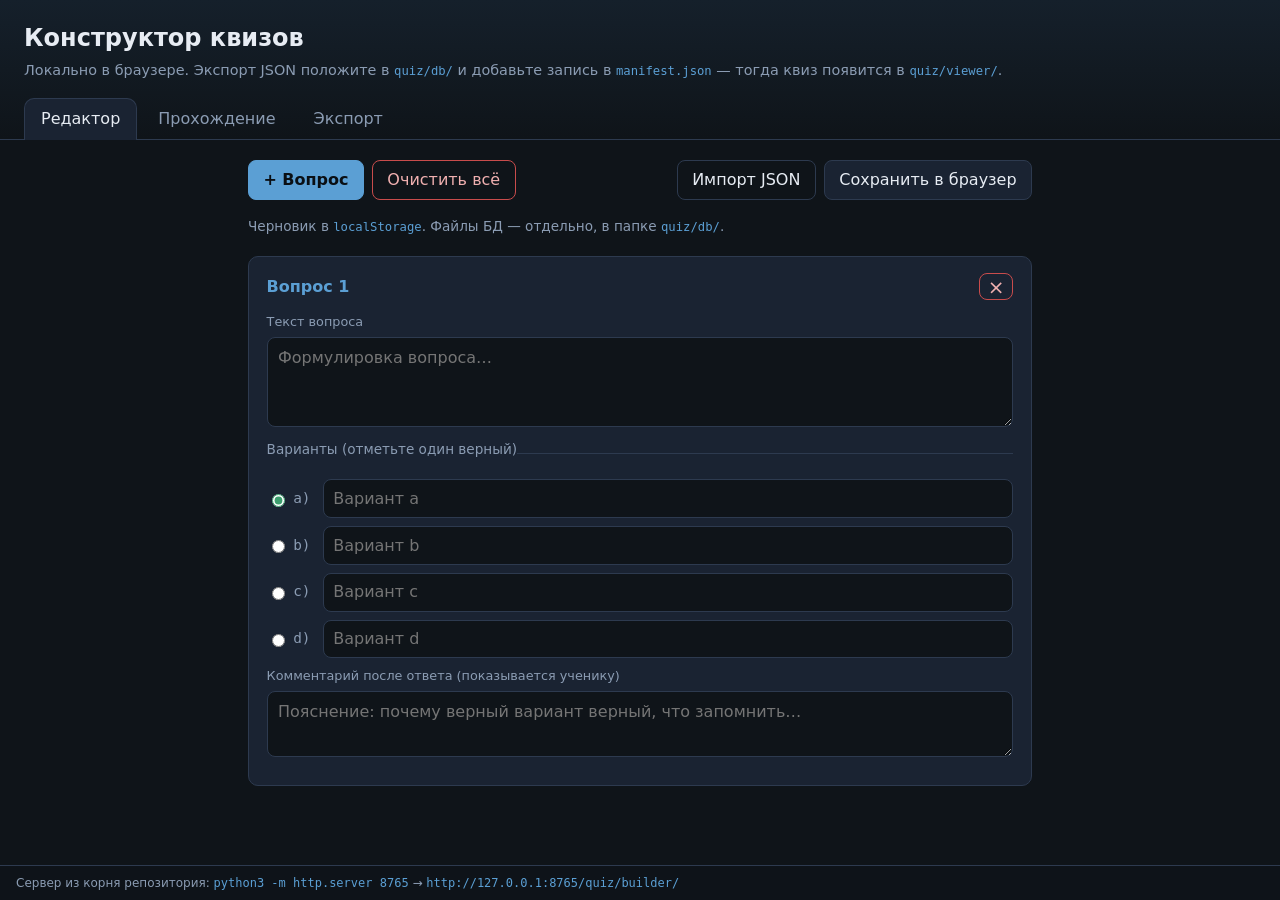
<file: quiz/builder/index.html>
<!DOCTYPE html>
<html lang="ru">
  <head>
    <meta charset="UTF-8" />
    <meta name="viewport" content="width=device-width, initial-scale=1" />
    <title>Конструктор квизов</title>
    <link rel="stylesheet" href="styles.css" />
  </head>
  <body>
    <header class="top">
      <h1>Конструктор квизов</h1>
      <p class="tagline">
        Локально в браузере. Экспорт JSON положите в <code>quiz/db/</code> и добавьте запись в
        <code>manifest.json</code> — тогда квиз появится в <code>quiz/viewer/</code>.
      </p>
      <nav class="tabs" role="tablist">
        <button type="button" class="tab active" data-tab="edit" role="tab" aria-selected="true">Редактор</button>
        <button type="button" class="tab" data-tab="play" role="tab" aria-selected="false">Прохождение</button>
        <button type="button" class="tab" data-tab="export" role="tab" aria-selected="false">Экспорт</button>
      </nav>
    </header>

    <main>
      <section id="panel-edit" class="panel active" aria-labelledby="edit-heading">
        <h2 id="edit-heading" class="sr-only">Редактор</h2>
        <div class="toolbar">
          <button type="button" id="btn-add-question" class="btn primary">+ Вопрос</button>
          <button type="button" id="btn-clear-all" class="btn danger ghost">Очистить всё</button>
          <span class="toolbar-gap"></span>
          <label class="btn ghost file-btn">
            Импорт JSON
            <input type="file" id="import-json" accept=".json,application/json" hidden />
          </label>
          <button type="button" id="btn-save-local" class="btn">Сохранить в браузер</button>
        </div>
        <p class="hint">Черновик в <code>localStorage</code>. Файлы БД — отдельно, в папке <code>quiz/db/</code>.</p>
        <div id="questions-list" class="questions-list"></div>
      </section>

      <section id="panel-play" class="panel" hidden aria-labelledby="play-heading">
        <h2 id="play-heading" class="sr-only">Прохождение</h2>
        <div class="toolbar">
          <button type="button" id="btn-play-start" class="btn primary">Начать заново</button>
          <span id="play-progress" class="muted"></span>
        </div>
        <div id="play-area" class="play-area"></div>
      </section>

      <section id="panel-export" class="panel" hidden aria-labelledby="export-heading">
        <h2 id="export-heading" class="sr-only">Экспорт</h2>
        <div class="toolbar">
          <button type="button" id="btn-export-md" class="btn primary">Скачать .md</button>
          <button type="button" id="btn-export-json" class="btn">Скачать .json для quiz/db</button>
        </div>
        <label class="field">
          <span>id квиза (латиница, для имени файла и manifest)</span>
          <input type="text" id="export-id" placeholder="naprimer-peremennye" />
        </label>
        <label class="field">
          <span>Заголовок (title)</span>
          <input type="text" id="export-title" value="Квиз" />
        </label>
        <label class="field">
          <span>Описание (description), опционально</span>
          <input type="text" id="export-desc" placeholder="Кратко для списка в viewer" />
        </label>
        <label class="field">
          <span>Превью Markdown</span>
          <textarea id="export-preview" readonly rows="12"></textarea>
        </label>
      </section>
    </main>

    <footer class="foot">
      Сервер из корня репозитория:
      <code>python3 -m http.server 8765</code> →
      <code>http://127.0.0.1:8765/quiz/builder/</code>
    </footer>

    <template id="tpl-question">
      <article class="q-card" data-qid="">
        <div class="q-card-head">
          <span class="q-num"></span>
          <button type="button" class="btn icon danger remove-q" title="Удалить вопрос" aria-label="Удалить вопрос">×</button>
        </div>
        <label class="field">
          <span>Текст вопроса</span>
          <textarea class="q-text" rows="3" placeholder="Формулировка вопроса…"></textarea>
        </label>
        <fieldset class="options">
          <legend>Варианты (отметьте один верный)</legend>
          <div class="opt" data-i="0">
            <label class="opt-correct"><input type="radio" class="q-correct" name="" value="0" /><span>a)</span></label>
            <input type="text" class="q-opt" placeholder="Вариант a" />
          </div>
          <div class="opt" data-i="1">
            <label class="opt-correct"><input type="radio" class="q-correct" name="" value="1" /><span>b)</span></label>
            <input type="text" class="q-opt" placeholder="Вариант b" />
          </div>
          <div class="opt" data-i="2">
            <label class="opt-correct"><input type="radio" class="q-correct" name="" value="2" /><span>c)</span></label>
            <input type="text" class="q-opt" placeholder="Вариант c" />
          </div>
          <div class="opt" data-i="3">
            <label class="opt-correct"><input type="radio" class="q-correct" name="" value="3" /><span>d)</span></label>
            <input type="text" class="q-opt" placeholder="Вариант d" />
          </div>
        </fieldset>
        <label class="field">
          <span>Комментарий после ответа (показывается ученику)</span>
          <textarea class="q-comment" rows="2" placeholder="Пояснение: почему верный вариант верный, что запомнить…"></textarea>
        </label>
      </article>
    </template>

    <script src="app.js"></script>
  </body>
</html>
</file>
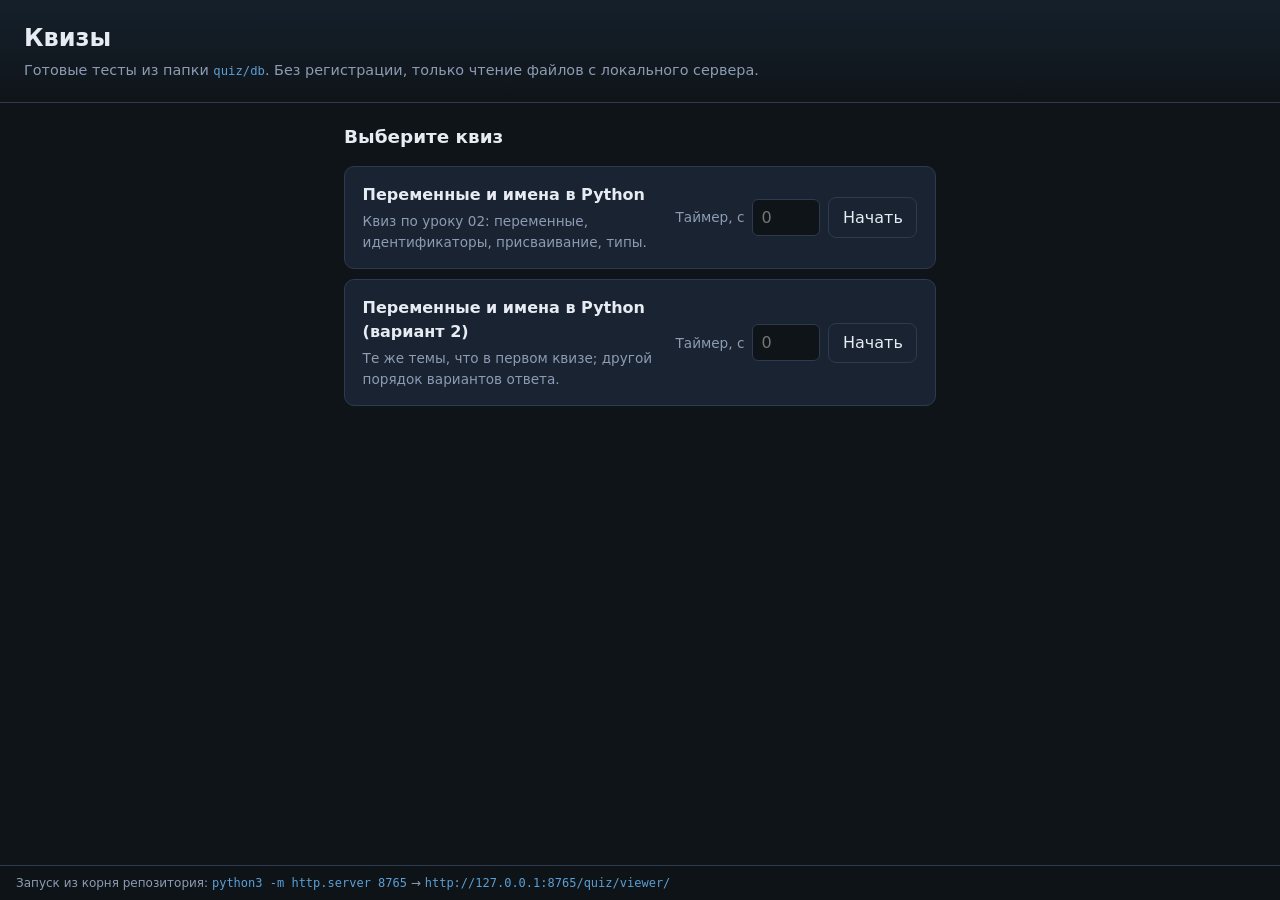
<file: quiz/viewer/index.html>
<!DOCTYPE html>
<html lang="ru">
  <head>
    <meta charset="UTF-8" />
    <meta name="viewport" content="width=device-width, initial-scale=1" />
    <title>Квизы</title>
    <link rel="stylesheet" href="styles.css" />
  </head>
  <body>
    <header class="top">
      <h1>Квизы</h1>
      <p class="tagline">Готовые тесты из папки <code>quiz/db</code>. Без регистрации, только чтение файлов с локального сервера.</p>
    </header>

    <main>
      <section id="screen-list" class="screen active">
        <h2 class="h2">Выберите квиз</h2>
        <p id="list-error" class="error" hidden></p>
        <ul id="quiz-list" class="quiz-list"></ul>
      </section>

      <section id="screen-play" class="screen" hidden>
        <div class="play-bar">
          <button type="button" id="btn-back" class="btn ghost">← К списку</button>
          <span id="play-title" class="play-title"></span>
          <span id="play-progress" class="muted"></span>
        </div>
        <div id="play-area" class="play-area"></div>
      </section>
    </main>

    <footer class="foot">
      Запуск из корня репозитория:
      <code>python3 -m http.server 8765</code> →
      <code>http://127.0.0.1:8765/quiz/viewer/</code>
    </footer>

    <script src="app.js"></script>
  </body>
</html>
</file>
<file: quiz/builder/styles.css>
:root {
  --bg: #0f1419;
  --surface: #1a2332;
  --border: #2d3a4f;
  --text: #e7ecf3;
  --muted: #8b9cb3;
  --accent: #5b9fd4;
  --accent-hover: #7eb8e6;
  --ok: #3d9e6e;
  --bad: #c94c4c;
  --radius: 10px;
  --font: "Segoe UI", system-ui, sans-serif;
  --mono: ui-monospace, "Cascadia Code", monospace;
}

*,
*::before,
*::after {
  box-sizing: border-box;
}

body {
  margin: 0;
  min-height: 100vh;
  font-family: var(--font);
  background: var(--bg);
  color: var(--text);
  line-height: 1.5;
}

.top {
  padding: 1.25rem 1.5rem 0;
  border-bottom: 1px solid var(--border);
  background: linear-gradient(180deg, #15202b 0%, var(--bg) 100%);
}

.top h1 {
  margin: 0 0 0.25rem;
  font-size: 1.5rem;
  font-weight: 600;
}

.tagline {
  margin: 0 0 1rem;
  color: var(--muted);
  font-size: 0.9rem;
}

.tagline code {
  font-family: var(--mono);
  color: var(--accent);
  font-size: 0.85em;
}

.tabs {
  display: flex;
  gap: 0.25rem;
  flex-wrap: wrap;
  padding-bottom: 0;
}

.tab {
  font: inherit;
  padding: 0.5rem 1rem;
  border: 1px solid transparent;
  border-bottom: none;
  border-radius: var(--radius) var(--radius) 0 0;
  background: transparent;
  color: var(--muted);
  cursor: pointer;
}

.tab:hover {
  color: var(--text);
  background: rgba(255, 255, 255, 0.04);
}

.tab.active {
  color: var(--text);
  background: var(--surface);
  border-color: var(--border);
  border-bottom-color: var(--surface);
  margin-bottom: -1px;
}

main {
  max-width: 52rem;
  margin: 0 auto;
  padding: 1.25rem 1.5rem 4rem;
}

.panel {
  display: none;
}

.panel.active {
  display: block;
}

.sr-only {
  position: absolute;
  width: 1px;
  height: 1px;
  padding: 0;
  margin: -1px;
  overflow: hidden;
  clip: rect(0, 0, 0, 0);
  border: 0;
}

.toolbar {
  display: flex;
  flex-wrap: wrap;
  align-items: center;
  gap: 0.5rem;
  margin-bottom: 1rem;
}

.toolbar-gap {
  flex: 1;
  min-width: 0.5rem;
}

.btn {
  font: inherit;
  padding: 0.45rem 0.9rem;
  border-radius: 8px;
  border: 1px solid var(--border);
  background: var(--surface);
  color: var(--text);
  cursor: pointer;
}

.btn:hover {
  border-color: var(--muted);
}

.btn.primary {
  background: var(--accent);
  border-color: var(--accent);
  color: #0a0f14;
  font-weight: 600;
}

.btn.primary:hover {
  background: var(--accent-hover);
  border-color: var(--accent-hover);
}

.btn.danger {
  border-color: var(--bad);
  color: #f0b0b0;
}

.btn.danger:hover {
  background: rgba(201, 76, 76, 0.15);
}

.btn.ghost {
  background: transparent;
}

.btn.icon {
  padding: 0.15rem 0.5rem;
  font-size: 1.25rem;
  line-height: 1;
}

.file-btn {
  display: inline-block;
  cursor: pointer;
  margin: 0;
}

.hint {
  font-size: 0.85rem;
  color: var(--muted);
  margin: 0 0 1.25rem;
}

.hint code {
  font-family: var(--mono);
  color: var(--accent);
  font-size: 0.9em;
}

.questions-list {
  display: flex;
  flex-direction: column;
  gap: 1.25rem;
}

.q-card {
  background: var(--surface);
  border: 1px solid var(--border);
  border-radius: var(--radius);
  padding: 1rem 1.1rem;
}

.q-card-head {
  display: flex;
  justify-content: space-between;
  align-items: center;
  margin-bottom: 0.75rem;
}

.q-num {
  font-weight: 600;
  color: var(--accent);
}

.field {
  display: flex;
  flex-direction: column;
  gap: 0.35rem;
  margin-bottom: 0.75rem;
}

.field span {
  font-size: 0.8rem;
  color: var(--muted);
}

.field input[type="text"],
.field textarea {
  font: inherit;
  padding: 0.5rem 0.65rem;
  border-radius: 8px;
  border: 1px solid var(--border);
  background: var(--bg);
  color: var(--text);
  width: 100%;
}

.field textarea {
  resize: vertical;
  min-height: 4rem;
}

.options {
  margin: 0;
  padding: 0.75rem 0 0;
  border: none;
  border-top: 1px solid var(--border);
}

.options legend {
  padding: 0 0 0.5rem;
  font-size: 0.85rem;
  color: var(--muted);
}

.opt {
  display: flex;
  align-items: center;
  gap: 0.5rem;
  margin-bottom: 0.5rem;
}

.opt-correct {
  display: flex;
  align-items: center;
  gap: 0.35rem;
  min-width: 3rem;
  cursor: pointer;
  color: var(--muted);
  font-family: var(--mono);
  font-size: 0.9rem;
}

.opt-correct input {
  accent-color: var(--ok);
}

.q-opt {
  flex: 1;
  font: inherit;
  padding: 0.4rem 0.6rem;
  border-radius: 8px;
  border: 1px solid var(--border);
  background: var(--bg);
  color: var(--text);
}

.play-area {
  background: var(--surface);
  border: 1px solid var(--border);
  border-radius: var(--radius);
  padding: 1.25rem;
  min-height: 12rem;
}

.play-q-text {
  margin: 0 0 1rem;
  font-size: 1.05rem;
  white-space: pre-wrap;
}

.play-options {
  display: flex;
  flex-direction: column;
  gap: 0.5rem;
}

.play-opt {
  display: flex;
  align-items: flex-start;
  gap: 0.5rem;
  padding: 0.6rem 0.75rem;
  border-radius: 8px;
  border: 1px solid var(--border);
  background: var(--bg);
  cursor: pointer;
  text-align: left;
  font: inherit;
  color: var(--text);
}

.play-opt:hover {
  border-color: var(--accent);
}

.play-opt:disabled {
  cursor: default;
  opacity: 0.85;
}

.play-opt.wrong {
  border-color: var(--bad);
  background: rgba(201, 76, 76, 0.12);
}

.play-opt.correct {
  border-color: var(--ok);
  background: rgba(61, 158, 110, 0.15);
}

.play-comment {
  margin-top: 1rem;
  padding: 0.85rem 1rem;
  border-radius: 8px;
  border: 1px solid var(--border);
  background: rgba(91, 159, 212, 0.12);
  font-size: 0.95rem;
  line-height: 1.45;
}

.play-comment strong {
  color: var(--accent);
}

.play-actions {
  margin-top: 1rem;
  display: flex;
  gap: 0.5rem;
  flex-wrap: wrap;
}

.muted {
  color: var(--muted);
  font-size: 0.9rem;
}

#export-preview {
  font-family: var(--mono);
  font-size: 0.8rem;
  line-height: 1.4;
}

.foot {
  position: fixed;
  bottom: 0;
  left: 0;
  right: 0;
  padding: 0.5rem 1rem;
  font-size: 0.75rem;
  color: var(--muted);
  background: rgba(15, 20, 25, 0.92);
  border-top: 1px solid var(--border);
}

.foot code {
  font-family: var(--mono);
  color: var(--accent);
}
</file>
<file: quiz/viewer/styles.css>
:root {
  --bg: #0f1419;
  --surface: #1a2332;
  --border: #2d3a4f;
  --text: #e7ecf3;
  --muted: #8b9cb3;
  --accent: #5b9fd4;
  --accent-hover: #7eb8e6;
  --ok: #3d9e6e;
  --bad: #c94c4c;
  --radius: 10px;
  --font: "Segoe UI", system-ui, sans-serif;
  --mono: ui-monospace, "Cascadia Code", monospace;
}

*,
*::before,
*::after {
  box-sizing: border-box;
}

body {
  margin: 0;
  min-height: 100vh;
  font-family: var(--font);
  background: var(--bg);
  color: var(--text);
  line-height: 1.5;
}

.top {
  padding: 1.25rem 1.5rem;
  border-bottom: 1px solid var(--border);
  background: linear-gradient(180deg, #15202b 0%, var(--bg) 100%);
}

.top h1 {
  margin: 0 0 0.25rem;
  font-size: 1.5rem;
}

.tagline {
  margin: 0;
  color: var(--muted);
  font-size: 0.9rem;
}

.tagline code {
  font-family: var(--mono);
  color: var(--accent);
  font-size: 0.85em;
}

main {
  max-width: 40rem;
  margin: 0 auto;
  padding: 1.25rem 1.5rem 4rem;
}

.screen {
  display: none;
}

.screen.active {
  display: block;
}

.h2 {
  margin: 0 0 1rem;
  font-size: 1.15rem;
}

.error {
  color: #f0a8a8;
  background: rgba(201, 76, 76, 0.15);
  border: 1px solid var(--bad);
  padding: 0.75rem 1rem;
  border-radius: var(--radius);
  margin-bottom: 1rem;
}

.quiz-list {
  list-style: none;
  margin: 0;
  padding: 0;
  display: flex;
  flex-direction: column;
  gap: 0.65rem;
}

.quiz-list-item {
  display: flex;
  flex-wrap: wrap;
  align-items: center;
  justify-content: space-between;
  gap: 0.75rem 1rem;
  padding: 1rem 1.1rem;
  border-radius: var(--radius);
  border: 1px solid var(--border);
  background: var(--surface);
}

.quiz-item-info {
  flex: 1;
  min-width: 12rem;
  cursor: pointer;
}

.quiz-item-info:hover .quiz-item-title {
  color: var(--accent);
}

.quiz-item-controls {
  display: flex;
  flex-wrap: wrap;
  align-items: center;
  gap: 0.5rem;
}

.quiz-timer-label {
  font-size: 0.85rem;
  color: var(--muted);
  white-space: nowrap;
}

.quiz-timer-input {
  width: 4.25rem;
  padding: 0.35rem 0.5rem;
  border-radius: 6px;
  border: 1px solid var(--border);
  background: var(--bg);
  color: var(--text);
  font: inherit;
}

.quiz-timer-input:focus {
  outline: none;
  border-color: var(--accent);
}

.quiz-start-btn {
  flex-shrink: 0;
}

.quiz-list .quiz-item-title {
  font-weight: 600;
  display: block;
}

.quiz-list .quiz-item-desc {
  display: block;
  font-size: 0.85rem;
  color: var(--muted);
  margin-top: 0.25rem;
}

.play-bar {
  display: flex;
  flex-wrap: wrap;
  align-items: center;
  gap: 0.5rem 1rem;
  margin-bottom: 1rem;
}

.play-title {
  font-weight: 600;
  flex: 1;
  min-width: 8rem;
}

.btn {
  font: inherit;
  padding: 0.45rem 0.85rem;
  border-radius: 8px;
  border: 1px solid var(--border);
  background: var(--surface);
  color: var(--text);
  cursor: pointer;
}

.btn:hover {
  border-color: var(--muted);
}

.btn.ghost {
  background: transparent;
}

.play-area {
  background: var(--surface);
  border: 1px solid var(--border);
  border-radius: var(--radius);
  padding: 1.25rem;
  min-height: 10rem;
}

.play-question-layout {
  display: flex;
  align-items: flex-start;
  gap: 1rem;
}

.play-question-body {
  flex: 1;
  min-width: 0;
}

.play-timer {
  position: relative;
  flex-shrink: 0;
  width: 48px;
  height: 48px;
}

.play-timer-svg {
  display: block;
}

.play-timer-track {
  fill: none;
  stroke: var(--border);
  stroke-width: 3;
}

.play-timer-progress {
  fill: none;
  stroke: var(--accent);
  stroke-width: 3;
  stroke-linecap: round;
  transition: stroke 0.2s ease;
}

.play-timer--warn .play-timer-progress {
  stroke: var(--bad);
}

.play-timer--warn .play-timer-sec {
  color: var(--bad);
}

.play-timer-sec {
  position: absolute;
  left: 50%;
  top: 50%;
  transform: translate(-50%, -52%);
  font-size: 0.95rem;
  font-weight: 700;
  font-variant-numeric: tabular-nums;
  color: var(--text);
  pointer-events: none;
  line-height: 1;
}

.play-timeout-msg {
  margin: 0.75rem 0 0;
  color: #f0a8a8;
  font-size: 0.95rem;
}

.play-q-text {
  margin: 0 0 1rem;
  font-size: 1.02rem;
  white-space: pre-wrap;
}

.play-options {
  display: flex;
  flex-direction: column;
  gap: 0.5rem;
}

.play-opt {
  display: block;
  width: 100%;
  padding: 0.65rem 0.85rem;
  border-radius: 8px;
  border: 1px solid var(--border);
  background: var(--bg);
  cursor: pointer;
  text-align: left;
  font: inherit;
  color: var(--text);
}

.play-opt:hover:not(:disabled) {
  border-color: var(--accent);
}

.play-opt:disabled {
  cursor: default;
  opacity: 0.9;
}

.play-opt.wrong {
  border-color: var(--bad);
  background: rgba(201, 76, 76, 0.12);
}

.play-opt.correct {
  border-color: var(--ok);
  background: rgba(61, 158, 110, 0.15);
}

.play-comment {
  margin-top: 1rem;
  padding: 0.85rem 1rem;
  border-radius: 8px;
  border: 1px solid var(--border);
  background: rgba(91, 159, 212, 0.12);
  font-size: 0.95rem;
  line-height: 1.45;
}

.play-comment strong {
  color: var(--accent);
}

.play-actions {
  margin-top: 1rem;
}

.muted {
  color: var(--muted);
  font-size: 0.88rem;
}

.foot {
  position: fixed;
  bottom: 0;
  left: 0;
  right: 0;
  padding: 0.5rem 1rem;
  font-size: 0.75rem;
  color: var(--muted);
  background: rgba(15, 20, 25, 0.94);
  border-top: 1px solid var(--border);
}

.foot code {
  font-family: var(--mono);
  color: var(--accent);
}
</file>
